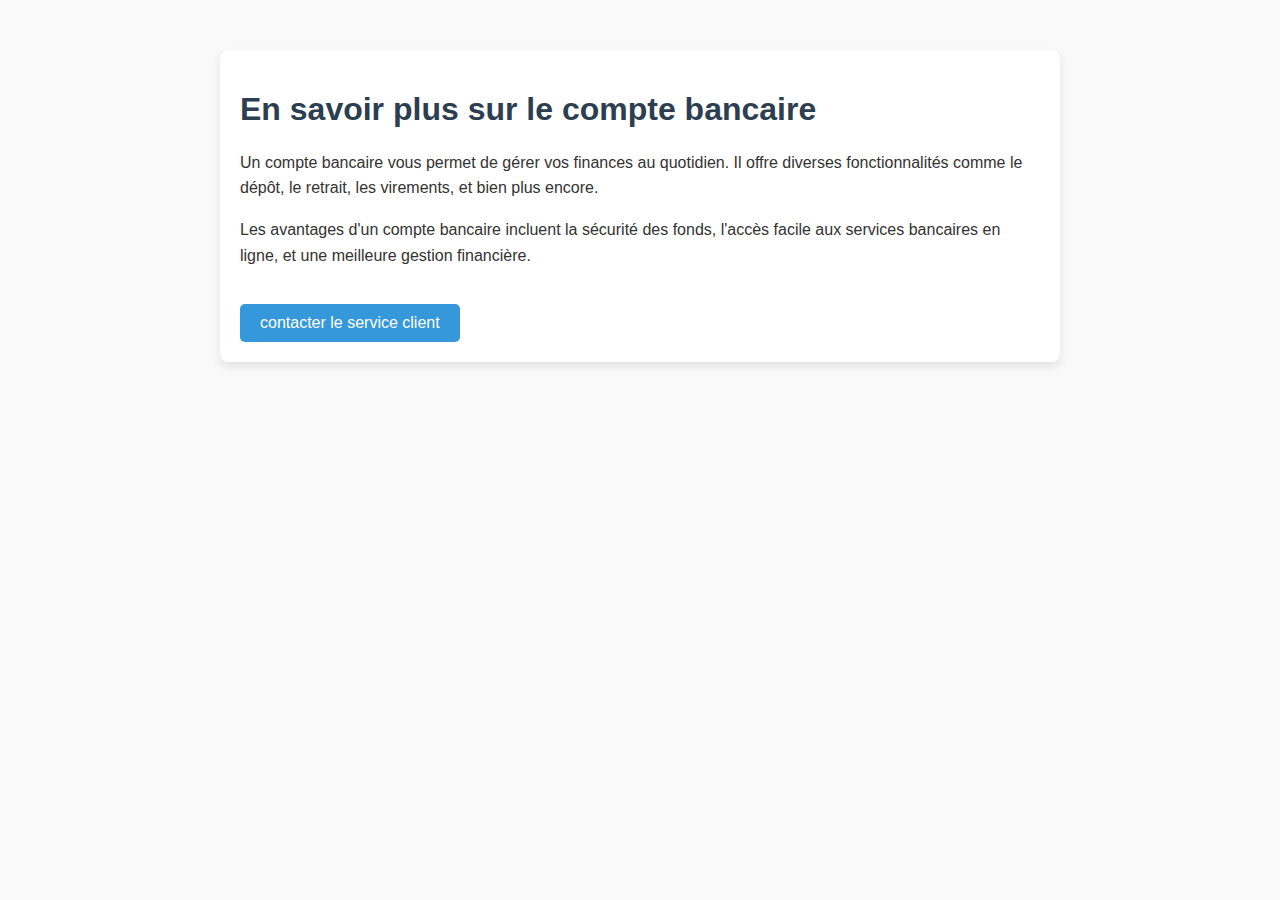
<file: compte.html>
<!DOCTYPE html>
<html lang="fr">
<head>
    <meta charset="UTF-8">
    <meta name="viewport" content="width=device-width, initial-scale=1.0">
    <title>En savoir plus sur le compte bancaire</title>
    <style>
        body {
            font-family: Arial, sans-serif;
            margin: 0;
            padding: 0;
            background-color: #f9f9f9;
            color: #333;
        }
        .container {
            max-width: 800px;
            margin: 50px auto;
            padding: 20px;
            background-color: #fff;
            box-shadow: 0 4px 8px rgba(0, 0, 0, 0.1);
            border-radius: 8px;
        }
        h1 {
            color: #2c3e50;
        }
        p {
            line-height: 1.6;
        }
        .btn {
            display: inline-block;
            margin-top: 20px;
            padding: 10px 20px;
            background-color: #3498db;
            color: #fff;
            text-decoration: none;
            border-radius: 5px;
            transition: background-color 0.3s ease;
        }
        .btn:hover {
            background-color: #2980b9;
        }
    </style>
</head>
<body>
    <div class="container">
        <h1>En savoir plus sur le compte bancaire</h1>
        <p>Un compte bancaire vous permet de gérer vos finances au quotidien. Il offre diverses fonctionnalités comme le dépôt, le retrait, les virements, et bien plus encore.</p>
        <p>Les avantages d'un compte bancaire incluent la sécurité des fonds, l'accès facile aux services bancaires en ligne, et une meilleure gestion financière.</p>
        <a href="details.html" class="btn">contacter le service client</a>
    </div>
</body>
</html>
</file>
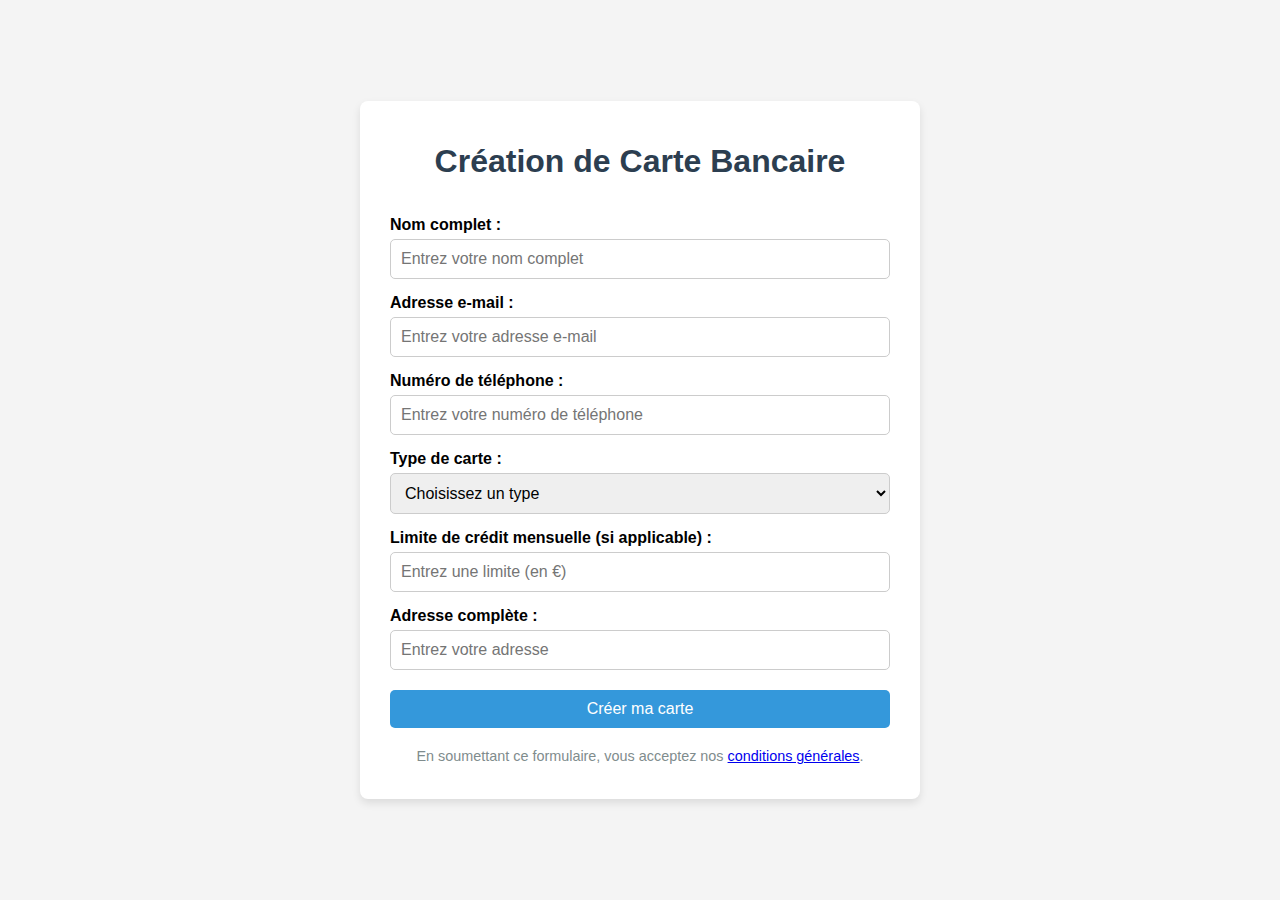
<file: creationcarte.html>
<!DOCTYPE html>
<html lang="fr">
<head>
    <meta charset="UTF-8">
    <meta name="viewport" content="width=device-width, initial-scale=1.0">
    <title>Création de Carte Bancaire</title>
    <style>
        body {
            font-family: Arial, sans-serif;
            background-color: #f4f4f4;
            margin: 0;
            padding: 0;
            display: flex;
            justify-content: center;
            align-items: center;
            height: 100vh;
        }
        .container {
            background-color: #fff;
            padding: 20px 30px;
            border-radius: 8px;
            box-shadow: 0 4px 8px rgba(0, 0, 0, 0.1);
            max-width: 500px;
            width: 100%;
        }
        h1 {
            text-align: center;
            color: #2c3e50;
        }
        form {
            display: flex;
            flex-direction: column;
        }
        label {
            margin-top: 15px;
            font-weight: bold;
        }
        input, select, button {
            margin-top: 5px;
            padding: 10px;
            font-size: 1rem;
            border: 1px solid #ccc;
            border-radius: 5px;
        }
        button {
            margin-top: 20px;
            background-color: #3498db;
            color: #fff;
            border: none;
            cursor: pointer;
            transition: background-color 0.3s ease;
        }
        button:hover {
            background-color: #2980b9;
        }
        .info {
            margin-top: 20px;
            font-size: 0.9rem;
            color: #7f8c8d;
            text-align: center;
        }
    </style>
</head>
<body>
    <div class="container">
        <h1>Création de Carte Bancaire</h1>
        <form action="confirmation.html" method="POST">
            <!-- Informations personnelles -->
            <label for="name">Nom complet :</label>
            <input type="text" id="name" name="name" placeholder="Entrez votre nom complet" required>

            <label for="email">Adresse e-mail :</label>
            <input type="email" id="email" name="email" placeholder="Entrez votre adresse e-mail" required>

            <label for="phone">Numéro de téléphone :</label>
            <input type="tel" id="phone" name="phone" placeholder="Entrez votre numéro de téléphone" required>

            <!-- Détails de la carte -->
            <label for="card-type">Type de carte :</label>
            <select id="card-type" name="card-type" required>
                <option value="" disabled selected>Choisissez un type</option>
                <option value="debit">Carte de débit</option>
                <option value="credit">Carte de crédit</option>
                <option value="prepaid">Carte prépayée</option>
            </select>

            <label for="limit">Limite de crédit mensuelle (si applicable) :</label>
            <input type="number" id="limit" name="limit" placeholder="Entrez une limite (en €)">

            <label for="address">Adresse complète :</label>
            <input type="text" id="address" name="address" placeholder="Entrez votre adresse" required>

            <!-- Soumission -->
            <button type="submit">Créer ma carte</button>
        </form>

        <div class="info">
            <p>En soumettant ce formulaire, vous acceptez nos <a href="#">conditions générales</a>.</p>
        </div>
    </div>
</body>
</html>
</file>
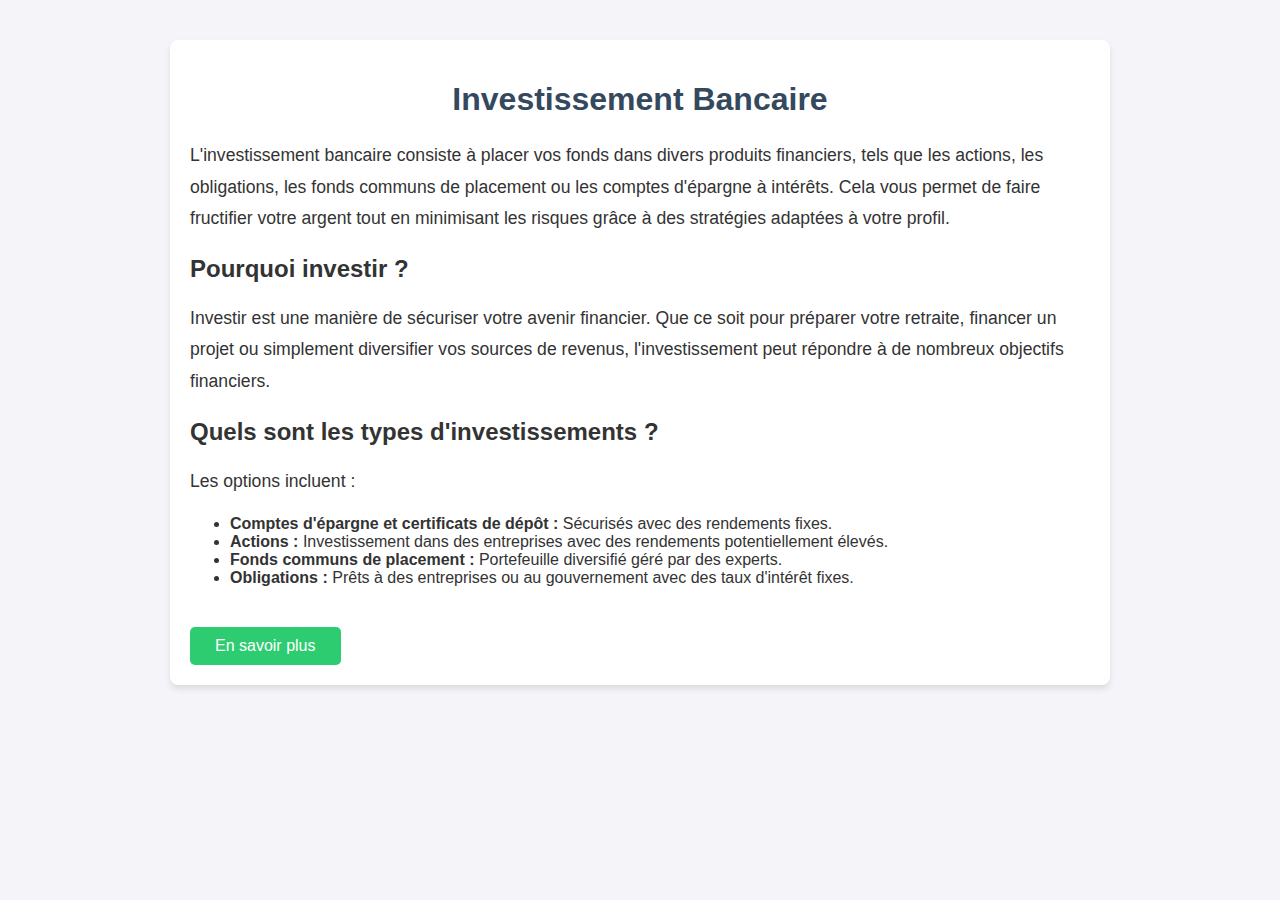
<file: inverstissements.html>
<!DOCTYPE html>
<html lang="fr">
<head>
    <meta charset="UTF-8">
    <meta name="viewport" content="width=device-width, initial-scale=1.0">
    <title>En savoir plus sur l'investissement bancaire</title>
    <style>
        body {
            font-family: Arial, sans-serif;
            margin: 0;
            padding: 0;
            background-color: #f4f4f9;
            color: #333;
        }
        .container {
            max-width: 900px;
            margin: 40px auto;
            padding: 20px;
            background-color: #fff;
            box-shadow: 0 4px 6px rgba(0, 0, 0, 0.1);
            border-radius: 8px;
        }
        h1 {
            color: #34495e;
            text-align: center;
        }
        p {
            line-height: 1.8;
            font-size: 1.1rem;
        }
        .btn {
            display: inline-block;
            margin-top: 20px;
            padding: 10px 25px;
            font-size: 1rem;
            background-color: #2ecc71;
            color: white;
            text-decoration: none;
            border-radius: 5px;
            text-align: center;
            transition: background-color 0.3s ease;
        }
        .btn:hover {
            background-color: #27ae60;
        }
        .info-section {
            margin: 20px 0;
        }
    </style>
</head>
<body>
    <div class="container">
        <h1>Investissement Bancaire</h1>
        <p>L'investissement bancaire consiste à placer vos fonds dans divers produits financiers, tels que les actions, les obligations, les fonds communs de placement ou les comptes d'épargne à intérêts. Cela vous permet de faire fructifier votre argent tout en minimisant les risques grâce à des stratégies adaptées à votre profil.</p>
        
        <div class="info-section">
            <h2>Pourquoi investir ?</h2>
            <p>Investir est une manière de sécuriser votre avenir financier. Que ce soit pour préparer votre retraite, financer un projet ou simplement diversifier vos sources de revenus, l'investissement peut répondre à de nombreux objectifs financiers.</p>
        </div>

        <div class="info-section">
            <h2>Quels sont les types d'investissements ?</h2>
            <p>Les options incluent :</p>
            <ul>
                <li><strong>Comptes d'épargne et certificats de dépôt :</strong> Sécurisés avec des rendements fixes.</li>
                <li><strong>Actions :</strong> Investissement dans des entreprises avec des rendements potentiellement élevés.</li>
                <li><strong>Fonds communs de placement :</strong> Portefeuille diversifié géré par des experts.</li>
                <li><strong>Obligations :</strong> Prêts à des entreprises ou au gouvernement avec des taux d'intérêt fixes.</li>
            </ul>
        </div>

        <a href="details-investissement.html" class="btn">En savoir plus</a>
    </div>
</body>
</html>
</file>
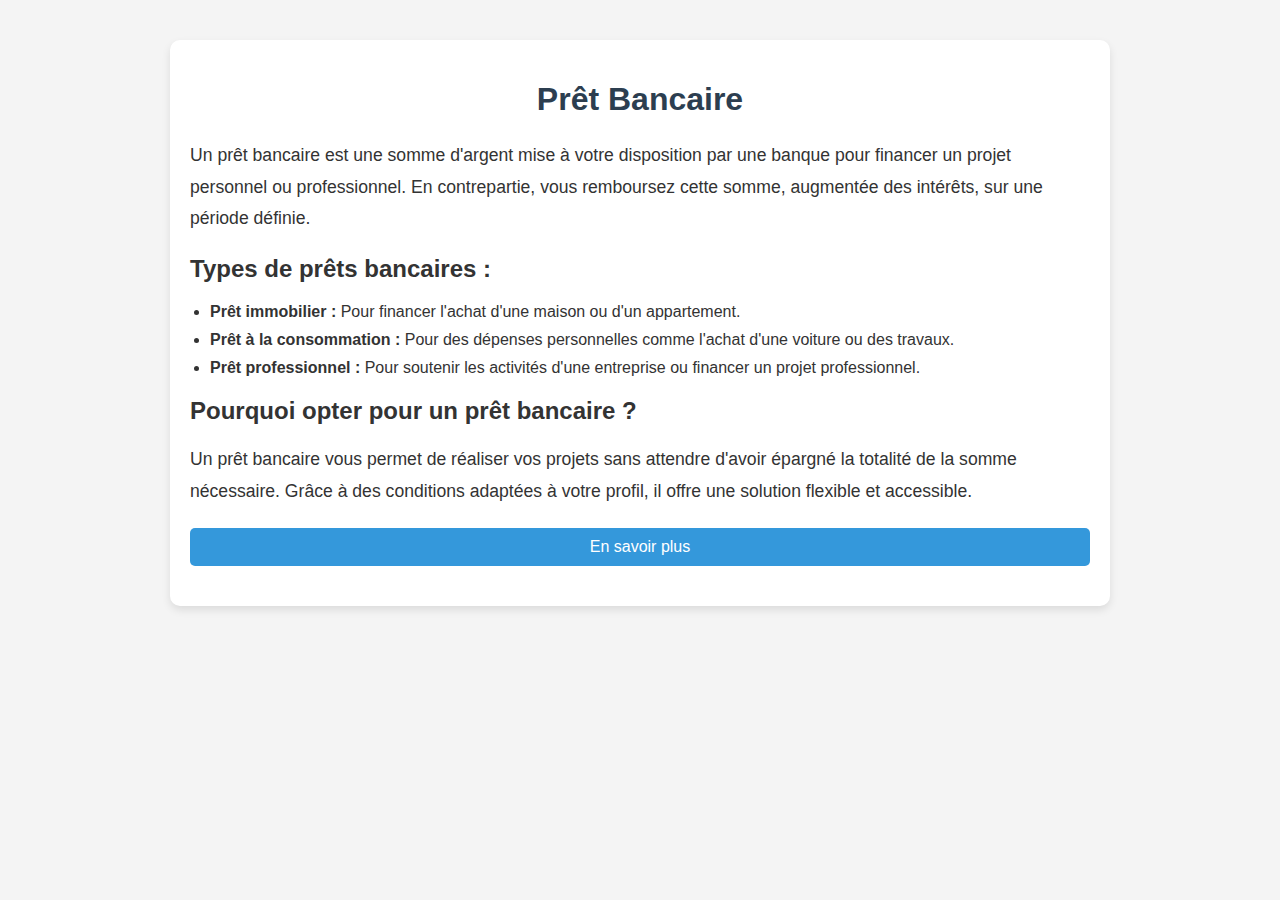
<file: prets.html>
<!DOCTYPE html>
<html lang="fr">
<head>
    <meta charset="UTF-8">
    <meta name="viewport" content="width=device-width, initial-scale=1.0">
    <title>En savoir plus sur le prêt bancaire</title>
    <style>
        body {
            font-family: Arial, sans-serif;
            margin: 0;
            padding: 0;
            background-color: #f4f4f4;
            color: #333;
        }
        .container {
            max-width: 900px;
            margin: 40px auto;
            padding: 20px;
            background-color: #fff;
            border-radius: 10px;
            box-shadow: 0 4px 8px rgba(0, 0, 0, 0.1);
        }
        h1 {
            text-align: center;
            color: #2c3e50;
        }
        p {
            line-height: 1.8;
            font-size: 1.1rem;
        }
        .btn {
            display: block;
            margin: 20px auto;
            padding: 10px 20px;
            font-size: 1rem;
            text-align: center;
            background-color: #3498db;
            color: white;
            text-decoration: none;
            border-radius: 5px;
            transition: background-color 0.3s ease;
        }
        .btn:hover {
            background-color: #2980b9;
        }
        ul {
            margin-top: 15px;
            padding-left: 20px;
        }
        ul li {
            margin-bottom: 10px;
        }
    </style>
</head>
<body>
    <div class="container">
        <h1>Prêt Bancaire</h1>
        <p>Un prêt bancaire est une somme d'argent mise à votre disposition par une banque pour financer un projet personnel ou professionnel. En contrepartie, vous remboursez cette somme, augmentée des intérêts, sur une période définie.</p>

        <div>
            <h2>Types de prêts bancaires :</h2>
            <ul>
                <li><strong>Prêt immobilier :</strong> Pour financer l'achat d'une maison ou d'un appartement.</li>
                <li><strong>Prêt à la consommation :</strong> Pour des dépenses personnelles comme l'achat d'une voiture ou des travaux.</li>
                <li><strong>Prêt professionnel :</strong> Pour soutenir les activités d'une entreprise ou financer un projet professionnel.</li>
            </ul>
        </div>

        <div>
            <h2>Pourquoi opter pour un prêt bancaire ?</h2>
            <p>Un prêt bancaire vous permet de réaliser vos projets sans attendre d'avoir épargné la totalité de la somme nécessaire. Grâce à des conditions adaptées à votre profil, il offre une solution flexible et accessible.</p>
        </div>

        <a href="details-pret.html" class="btn">En savoir plus</a>
    </div>
</body>
</html>
</file>
